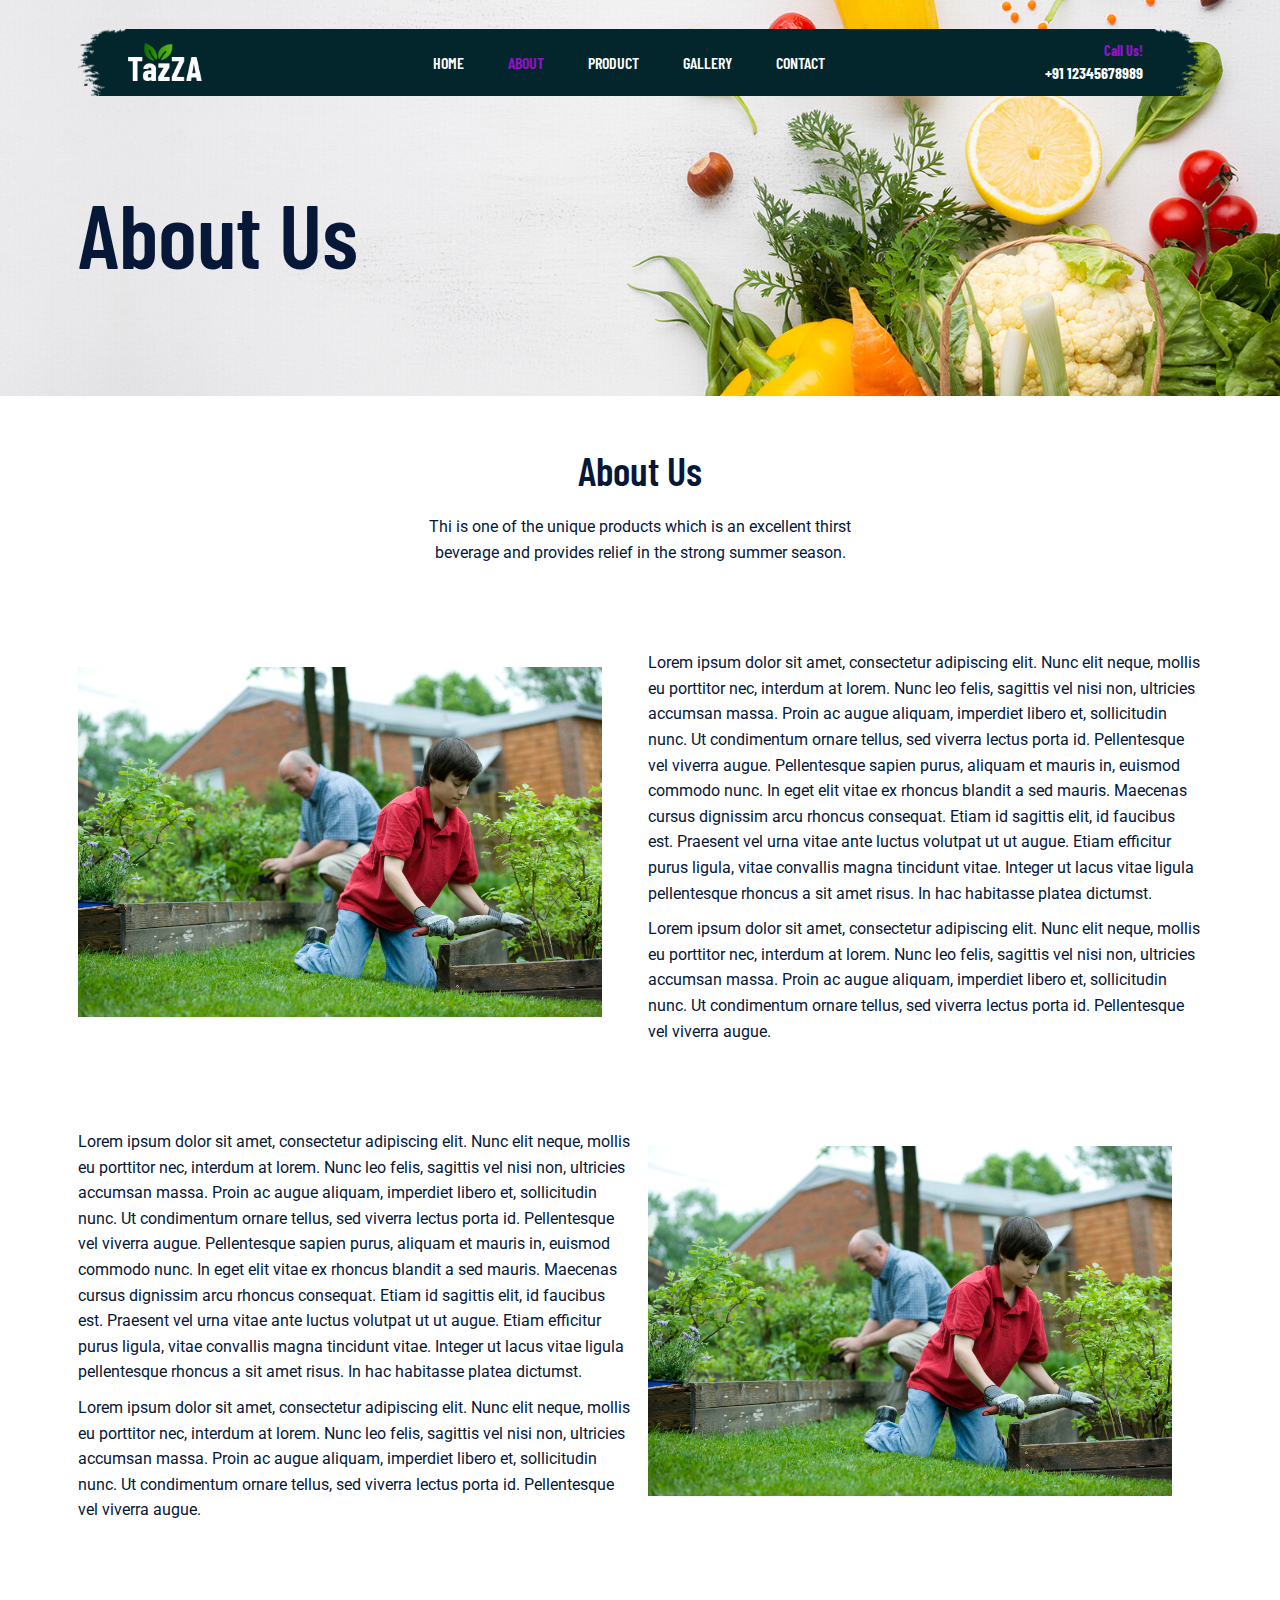
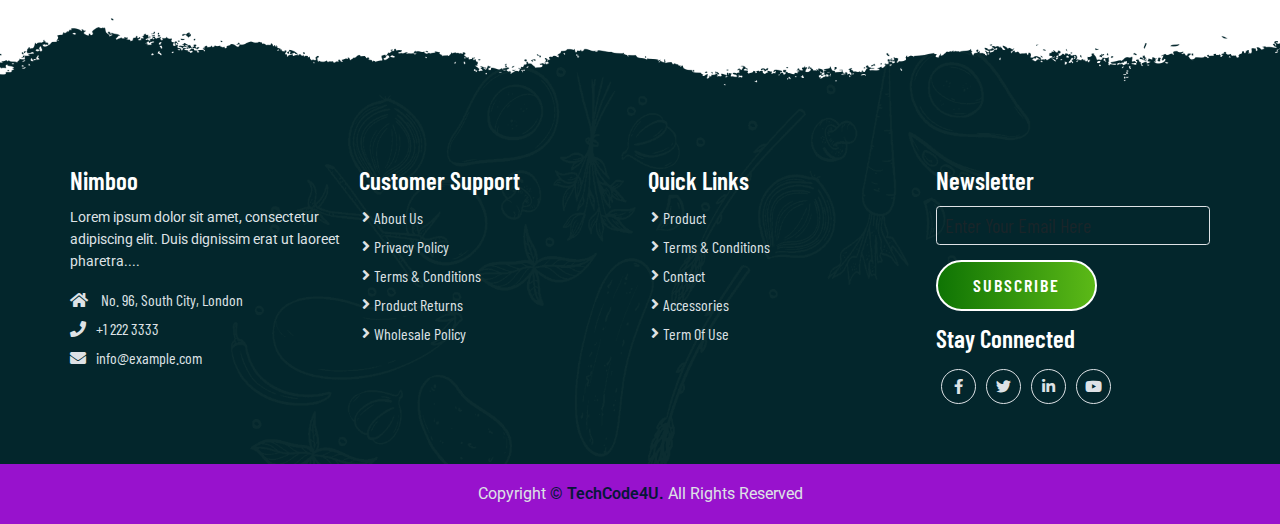
<file: about.html>
<!DOCTYPE html>
<html lang="en">

<head>
    <meta charset="UTF-8">
    <meta http-equiv="X-UA-Compatible" content="IE=edge">
    <meta name="viewport" content="width=device-width, initial-scale=1.0">
    <title>About Us</title>
    <link rel="shortcut icon" href="favicon.ico" type="image/x-icon" />

    <!-- Bootstrap 5 CDN -->
    <link href="https://cdn.jsdelivr.net/npm/bootstrap@5.1.3/dist/css/bootstrap.min.css" rel="stylesheet">

    <!-- Font Awesome 5 CDN -->
    <link rel="stylesheet" href="https://cdnjs.cloudflare.com/ajax/libs/font-awesome/5.15.4/css/all.min.css" />

    <!-- Style CSS -->
    <link rel="stylesheet" href="css/style.css">
    <link rel="stylesheet" href="css/responsive-style.css">
</head>

<body class="about">
    <!-- Navbar Section -->
    <header id="full_nav">
        <div class="header">
            <div class="container">
                <nav class="navbar navbar-expand-lg">
                    <a class="navbar-brand" href="index.html">
                        <img src="./images/logo.png" alt="">
                    </a>
                    <button class="navbar-toggler" type="button" data-bs-toggle="collapse" data-bs-target="#main-nav"
                        aria-controls="main-nav" aria-expanded="false" aria-label="Toggle navigation">
                        <!-- <span class="navbar-toggler-icon"></span> -->
                        <i class="fas fa-stream navbar-toggler-icon"></i>
                    </button>

                    <div class="collapse navbar-collapse" id="main-nav">
                        <ul class="navbar-nav mx-auto">
                            <li class="nav-item active">
                                <a class="nav-link" href="index.html">Home</a>
                            </li>

                            <li class="nav-item">
                                <a class="nav-link active" href="#">About</a>
                            </li>

                            <li class="nav-item">
                                <a class="nav-link" href="product.html">Product</a>
                            </li>

                            <li class="nav-item">
                                <a class="nav-link" href="gallery.html">Gallery</a>
                            </li>
                            <li class="nav-item">
                                <a class="nav-link" href="contact.html">Contact</a>
                            </li>
                        </ul>

                        <div class="header_right">
                            <div class="text-lg-end">
                                <span>Call Us!</span>
                                <span class="phone_no">+91 12345678989</span>
                            </div>
                        </div>
                    </div>
                </nav>
            </div>
        </div>
    </header>
    <!-- Navbar Section end -->

    <!-- banner Section start -->
    <section class="banner_section">
        <div class="container">
            <div class="banner-content">
                <h1>About Us</h1>
            </div>
        </div>
    </section>
    <!-- banner section exit -->

    <!--About Section start -->
    <section class="about_section">
        <div class="container">
            <div class="row justify-content-center">
                <div class="col-12 text-center pb-5">
                    <h2 class="section-title">About Us</h2>
                    <p class="section-subtitle">Thi is one of the unique products which is an excellent thirst beverage and provides relief in the strong summer season.</p>
                </div>
            </div>
            <div class="row align-items-center py-5">
                <div class="col-lg-6 col-12 mb-4">
                    <div class="me-lg-5">
                        <img src="./images/about/about-img.jpg" alt="about" class="img-fluid">
                    </div>
                </div>
                <div class="col-lg-6 col-12 mb-4">
                    <div class="about-content">
                        <div class="about-details">
                            <p>Lorem ipsum dolor sit amet, consectetur adipiscing elit. Nunc elit neque, mollis eu porttitor nec, interdum at lorem. Nunc leo felis, sagittis vel nisi non, ultricies accumsan massa. Proin ac augue aliquam, imperdiet libero et, sollicitudin nunc. Ut condimentum ornare tellus, sed viverra lectus porta id. Pellentesque vel viverra augue. Pellentesque sapien purus, aliquam et mauris in, euismod commodo nunc. In eget elit vitae ex rhoncus blandit a sed mauris. Maecenas cursus dignissim arcu rhoncus consequat. Etiam id sagittis elit, id faucibus est. Praesent vel urna vitae ante luctus volutpat ut ut augue. Etiam efficitur purus ligula, vitae convallis magna tincidunt vitae. Integer ut lacus vitae ligula pellentesque rhoncus a sit amet risus. In hac habitasse platea dictumst.</p>
                            <p>Lorem ipsum dolor sit amet, consectetur adipiscing elit. Nunc elit neque, mollis eu porttitor nec, interdum at lorem. Nunc leo felis, sagittis vel nisi non, ultricies accumsan massa. Proin ac augue aliquam, imperdiet libero et, sollicitudin nunc. Ut condimentum ornare tellus, sed viverra lectus porta id. Pellentesque vel viverra augue.</p>

                        </div>
                    </div>
                </div>
            </div>
            <div class="row align-items-center py-5">
                <div class="col-lg-6 col-12 order-2 order-lg-1 mb-4 ">
                    <div class="about-content">
                        <div class="about-details">
                            <p>Lorem ipsum dolor sit amet, consectetur adipiscing elit. Nunc elit neque, mollis eu porttitor nec, interdum at lorem. Nunc leo felis, sagittis vel nisi non, ultricies accumsan massa. Proin ac augue aliquam, imperdiet libero et, sollicitudin nunc. Ut condimentum ornare tellus, sed viverra lectus porta id. Pellentesque vel viverra augue. Pellentesque sapien purus, aliquam et mauris in, euismod commodo nunc. In eget elit vitae ex rhoncus blandit a sed mauris. Maecenas cursus dignissim arcu rhoncus consequat. Etiam id sagittis elit, id faucibus est. Praesent vel urna vitae ante luctus volutpat ut ut augue. Etiam efficitur purus ligula, vitae convallis magna tincidunt vitae. Integer ut lacus vitae ligula pellentesque rhoncus a sit amet risus. In hac habitasse platea dictumst.</p>
                            <p>Lorem ipsum dolor sit amet, consectetur adipiscing elit. Nunc elit neque, mollis eu porttitor nec, interdum at lorem. Nunc leo felis, sagittis vel nisi non, ultricies accumsan massa. Proin ac augue aliquam, imperdiet libero et, sollicitudin nunc. Ut condimentum ornare tellus, sed viverra lectus porta id. Pellentesque vel viverra augue.</p>

                        </div>
                    </div>
                </div>
                <div class="col-lg-6 col-12 order-1 order-lg-2 mb-4">
                    <div class="me-lg-5">
                        <img src="./images/about/about-img.jpg" alt="about" class="img-fluid">
                    </div>
                </div>
            </div>
        </div>
    </section>
    <!--About Section Exit -->

    <!-- Footer section -->
    <section class="footer_wrapper mt-3 mt-md-0">
        <div class="container px-5 px-lg-0">
            <div class="row">
                <div class="col-lg-3 col-sm-6 mb-5 mb-lg-0">
                    <h5>Nimboo</h5>
                    <p class="mb-4 ps-0 company_details">Lorem ipsum dolor sit amet, consectetur adipiscing elit. Duis
                        dignissim erat ut laoreet
                        pharetra....</p>
                    <div class="contact-info">
                        <ul class="list-unstyled">
                            <li><a href="#"><i class="fa fa-home me-3"></i> No. 96, South City, London</a></li>
                            <li><a href="#"><i class="fa fa-phone me-3"></i>+1 222 3333</a></li>
                            <li><a href="#"><i class="fa fa-envelope me-3"></i>info@example.com</a></li>
                        </ul>
                    </div>
                </div>
                <div class="col-lg-3 col-sm-6 mb-5 mb-lg-0">
                    <h5>Customer Support</h5>
                    <ul class="link-widget p-0">
                        <li><a href="#">About Us</a></li>
                        <li><a href="#">Privacy Policy</a></li>
                        <li><a href="#">Terms & Conditions</a></li>
                        <li><a href="#">Product Returns</a></li>
                        <li><a href="#">Wholesale Policy</a></li>
                    </ul>
                </div>
                <div class="col-lg-3 col-sm-6 mb-5 mb-lg-0">
                    <h5>Quick Links</h5>
                    <ul class="link-widget p-0">
                        <li><a href="#">Product</a></li>
                        <li><a href="#">Terms & Conditions</a></li>
                        <li><a href="#">Contact</a></li>
                        <li><a href="#">Accessories</a></li>
                        <li><a href="#">Term Of Use</a></li>
                    </ul>
                </div>
                <div class="col-lg-3 col-sm-6 mb-5 mb-lg-0">
                    <h5>Newsletter</h5>
                    <div class="form-group mb-4">
                        <input type="email" class="form-control bg-transparent" placeholder="Enter Your Email Here">
                        <button type="submit" class="btn main-btn">Subscribe</button>
                    </div>
                    <h5>Stay Connected</h5>
                    <ul class="social-network d-flex align-items-center p-0">
                        <li><a href="#"><i class="fab fa-facebook-f"></i></a></li>
                        <li><a href="#"><i class="fab fa-twitter"></i></a></li>
                        <li><a href="#"><i class="fab fa-linkedin-in"></i></a></li>
                        <li><a href="#"><i class="fab fa-youtube"></i></a></li>
                    </ul>
                </div>
            </div>
        </div>
        <div class="container-fluid copyright-section">
            <p>Copyright <a href="#">© TechCode4U.</a> All Rights Reserved</p>
        </div>
    </section>
    <!-- Footer Section Exit  -->

    <!-- Bootstrap 5 CDN -->
    <script src="https://cdn.jsdelivr.net/npm/@popperjs/core@2.10.2/dist/umd/popper.min.js"></script>
    <script src="https://cdn.jsdelivr.net/npm/bootstrap@5.1.3/dist/js/bootstrap.min.js"></script>

    <!-- Custom JS -->
    <script src="js/main.js"></script>
</body>

</html>
</file>
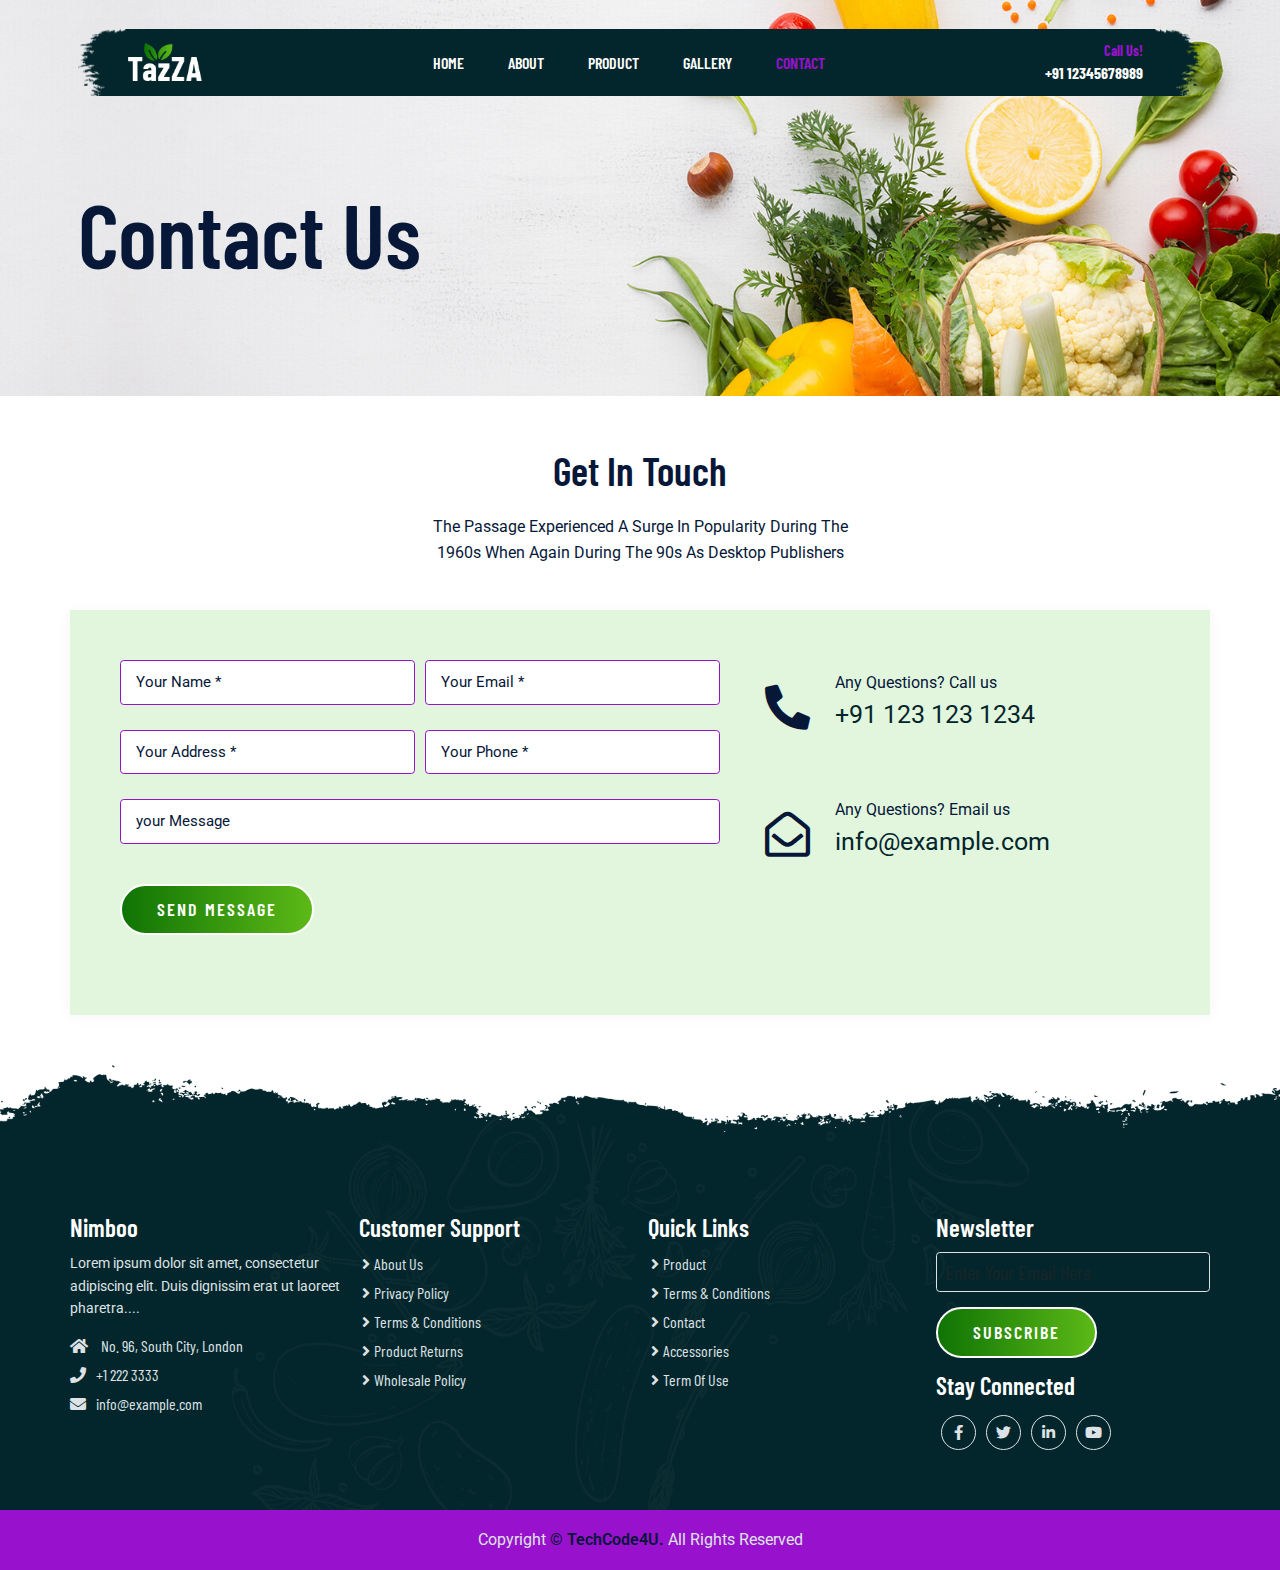
<file: contact.html>
<!DOCTYPE html>
<html lang="en">

<head>
    <meta charset="UTF-8">
    <meta http-equiv="X-UA-Compatible" content="IE=edge">
    <meta name="viewport" content="width=device-width, initial-scale=1.0">
    <title>Contact Us</title>
    <link rel="shortcut icon" href="favicon.ico" type="image/x-icon" />

    <!-- Bootstrap 5 CDN -->
    <link href="https://cdn.jsdelivr.net/npm/bootstrap@5.1.3/dist/css/bootstrap.min.css" rel="stylesheet">

    <!-- Font Awesome 5 CDN -->
    <link rel="stylesheet" href="https://cdnjs.cloudflare.com/ajax/libs/font-awesome/5.15.4/css/all.min.css" />

    <!-- Style CSS -->
    <link rel="stylesheet" href="css/style.css">
    <link rel="stylesheet" href="css/responsive-style.css">
</head>

<body class="contact">
    <!-- Navbar Section Start -->
    <header id="full_nav">
        <div class="header">
            <div class="container">
                <nav class="navbar navbar-expand-lg">
                    <a class="navbar-brand" href="index.html">
                        <img src="./images/logo.png" alt="">
                    </a>
                    <button class="navbar-toggler" type="button" data-bs-toggle="collapse" data-bs-target="#main-nav"
                        aria-controls="main-nav" aria-expanded="false" aria-label="Toggle navigation">
                        <!-- <span class="navbar-toggler-icon"></span> -->
                        <i class="fas fa-stream navbar-toggler-icon"></i>
                    </button>

                    <div class="collapse navbar-collapse" id="main-nav">
                        <ul class="navbar-nav mx-auto">
                            <li class="nav-item">
                                <a class="nav-link" href="index.html">Home</a>
                            </li>

                            <li class="nav-item">
                                <a class="nav-link" href="about.html">About</a>
                            </li>

                            <li class="nav-item">
                                <a class="nav-link" href="product.html">Product</a>
                            </li>

                            <li class="nav-item">
                                <a class="nav-link" href="gallery.html">Gallery</a>
                            </li>
                            <li class="nav-item">
                                <a class="nav-link active" href="#">Contact</a>
                            </li>
                        </ul>

                        <div class="header_right">
                            <div class="text-lg-end">
                                <span>Call Us!</span>
                                <span class="phone_no">+91 12345678989</span>
                            </div>
                        </div>
                    </div>
                </nav>
            </div>
        </div>
    </header>
    <!-- Navbar Section Exit -->

    <!-- banner Section start -->
    <section class="banner_section">
        <div class="container">
            <div class="banner-content">
                <h1>Contact Us</h1>
            </div>
        </div>
    </section>
    <!-- banner section exit -->

    <!--Contact Section Start-->
    <section class="contact_section">
        <div class="container">
            <div class="row justify-content-center">
                <div class="col-12 text-center pb-5">
                    <h2 class="section-title">Get In Touch</h2>
                    <p class="section-subtitle">The Passage Experienced A Surge In Popularity During The 1960s When
                        Again During The 90s As Desktop Publishers</p>
                </div>
                <div class="col-12 contact-form">
                    <div class="row">
                        <div class="col-lg-7 mb-5">
                            <form class="row g-3">
                                <div class="col-md-6 mb-4">
                                    <input type="text" class="form-control" placeholder="Your Name *" required="">
                                </div>
                                <div class="col-md-6 mb-4">
                                    <input type="email" class="form-control" placeholder="Your Email *" required="">
                                </div>
                                <div class="col-md-6 mb-4">
                                    <input type="text" class="form-control" placeholder="Your Address *" required="">
                                </div>
                                <div class="col-md-6 mb-4">
                                    <input type="number" class="form-control" placeholder="Your Phone *" required="">
                                </div>
                                <div class="col-12 mb-4">
                                    <input class="form-control" placeholder="your Message">
                                </div>
                                <div class="col-12">
                                    <button type="submit" class="btn main-btn">Send Message</button>
                                </div>
                            </form>
                        </div>
                        <div class="col-lg-5 mb-5">
                            <div class="content-box ms-sm-5">
                                <ul class="info-box clearfix">
                                    <li>
                                        <i class="fas fa-phone-alt"></i>
                                        <p>Any Questions? Call us</p>
                                        <div>
                                            <a href="#">+91 123 123 1234</a>
                                        </div>
                                    </li>
                                    <li>
                                        <i class="far fa-envelope-open"></i>
                                        <p>Any Questions? Email us</p>
                                        <div>
                                            <a href="#">info@example.com</a>
                                        </div>
                                    </li>
                                </ul>
                            </div>
                        </div>
                    </div>
                </div>
            </div>
        </div>
    </section>
    <!--Contact Section Exit -->

    <!-- Footer section Start-->
    <section class="footer_wrapper mt-3 mt-md-0">
        <div class="container px-5 px-lg-0">
            <div class="row">
                <div class="col-lg-3 col-sm-6 mb-5 mb-lg-0">
                    <h5>Nimboo</h5>
                    <p class="mb-4 ps-0 company_details">Lorem ipsum dolor sit amet, consectetur adipiscing elit. Duis
                        dignissim erat ut laoreet
                        pharetra....</p>
                    <div class="contact-info">
                        <ul class="list-unstyled">
                            <li><a href="#"><i class="fa fa-home me-3"></i> No. 96, South City, London</a></li>
                            <li><a href="#"><i class="fa fa-phone me-3"></i>+1 222 3333</a></li>
                            <li><a href="#"><i class="fa fa-envelope me-3"></i>info@example.com</a></li>
                        </ul>
                    </div>
                </div>
                <div class="col-lg-3 col-sm-6 mb-5 mb-lg-0">
                    <h5>Customer Support</h5>
                    <ul class="link-widget p-0">
                        <li><a href="#">About Us</a></li>
                        <li><a href="#">Privacy Policy</a></li>
                        <li><a href="#">Terms & Conditions</a></li>
                        <li><a href="#">Product Returns</a></li>
                        <li><a href="#">Wholesale Policy</a></li>
                    </ul>
                </div>
                <div class="col-lg-3 col-sm-6 mb-5 mb-lg-0">
                    <h5>Quick Links</h5>
                    <ul class="link-widget p-0">
                        <li><a href="#">Product</a></li>
                        <li><a href="#">Terms & Conditions</a></li>
                        <li><a href="#">Contact</a></li>
                        <li><a href="#">Accessories</a></li>
                        <li><a href="#">Term Of Use</a></li>
                    </ul>
                </div>
                <div class="col-lg-3 col-sm-6 mb-5 mb-lg-0">
                    <h5>Newsletter</h5>
                    <div class="form-group mb-4">
                        <input type="email" class="form-control bg-transparent" placeholder="Enter Your Email Here">
                        <button type="submit" class="btn main-btn">Subscribe</button>
                    </div>
                    <h5>Stay Connected</h5>
                    <ul class="social-network d-flex align-items-center p-0">
                        <li><a href="#"><i class="fab fa-facebook-f"></i></a></li>
                        <li><a href="#"><i class="fab fa-twitter"></i></a></li>
                        <li><a href="#"><i class="fab fa-linkedin-in"></i></a></li>
                        <li><a href="#"><i class="fab fa-youtube"></i></a></li>
                    </ul>
                </div>
            </div>
        </div>
        <div class="container-fluid copyright-section">
            <p>Copyright <a href="#">© TechCode4U.</a> All Rights Reserved</p>
        </div>
    </section>
    <!-- Footer Section Exit  -->

    <!-- Bootstrap 5 CDN -->
    <script src="https://cdn.jsdelivr.net/npm/@popperjs/core@2.10.2/dist/umd/popper.min.js"></script>
    <script src="https://cdn.jsdelivr.net/npm/bootstrap@5.1.3/dist/js/bootstrap.min.js"></script>

    <!-- Custom JS -->
    <script src="js/main.js"></script>
</body>

</html>
</file>
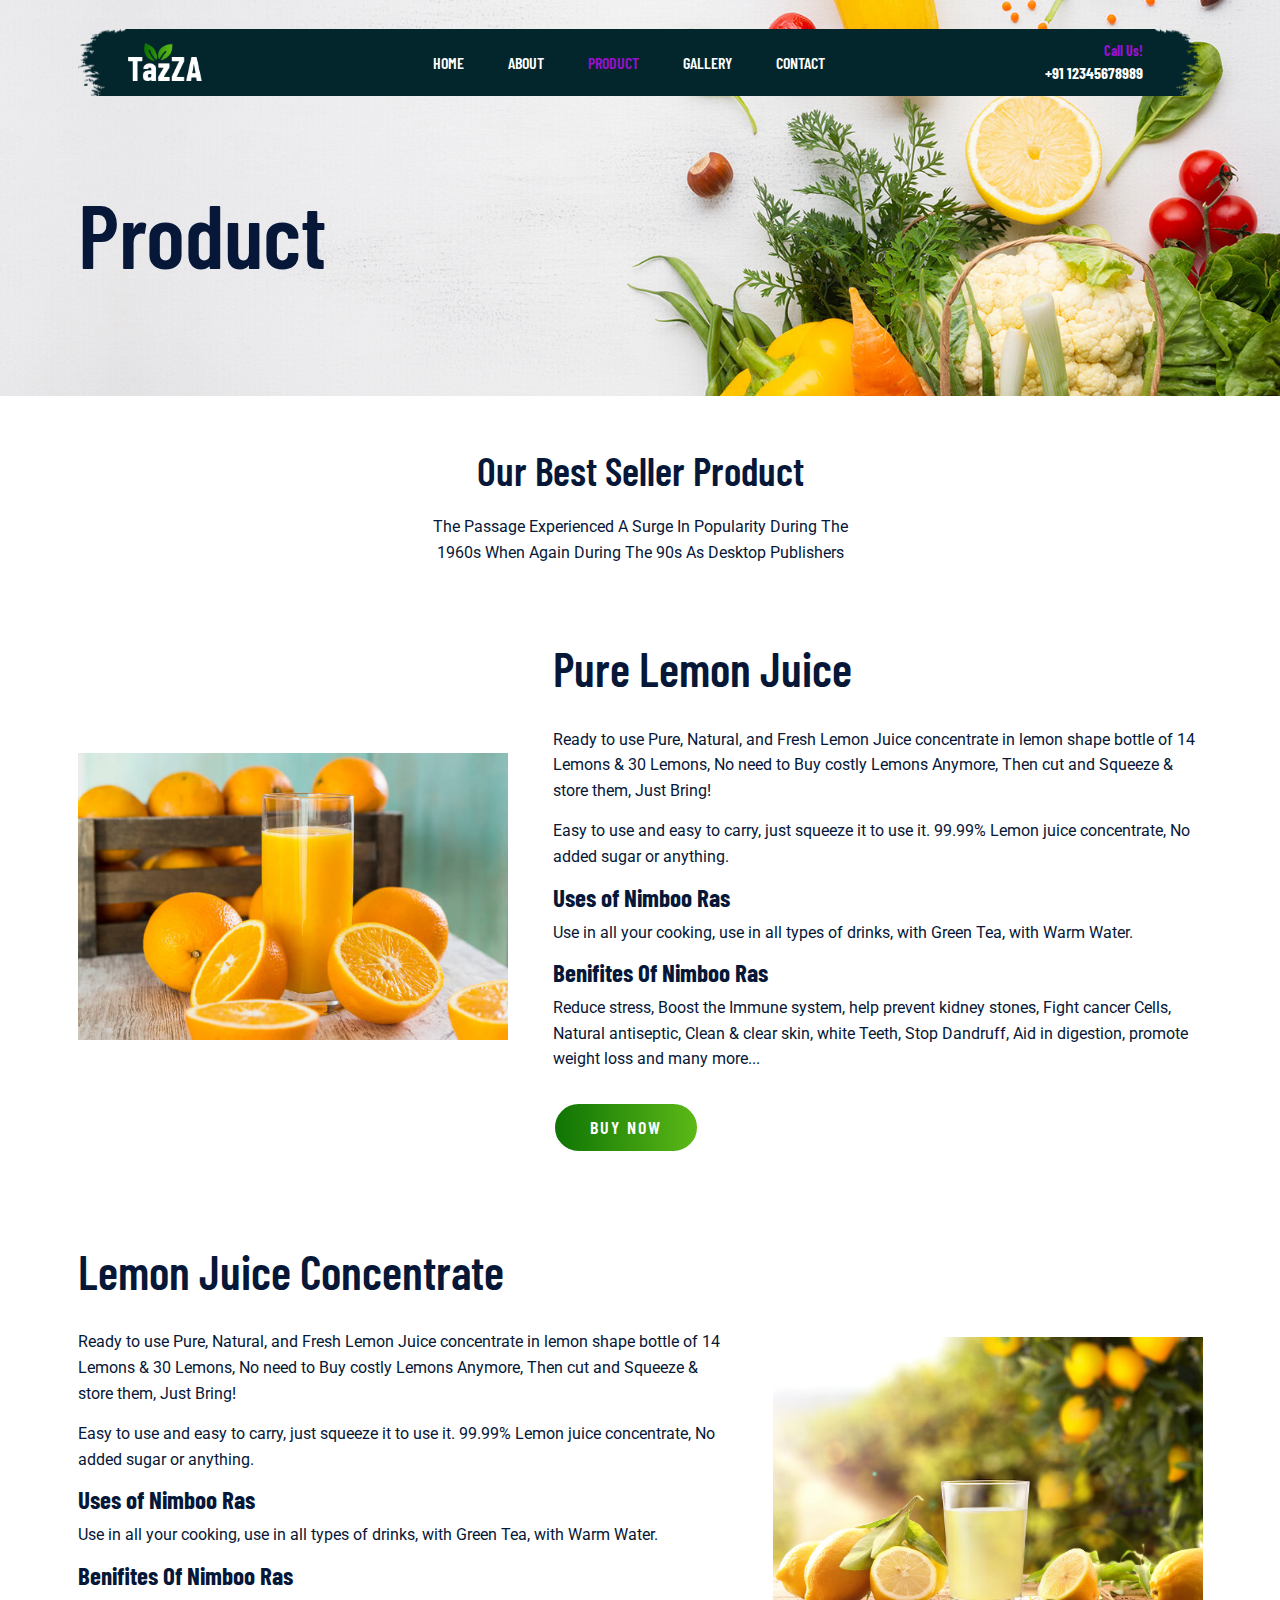
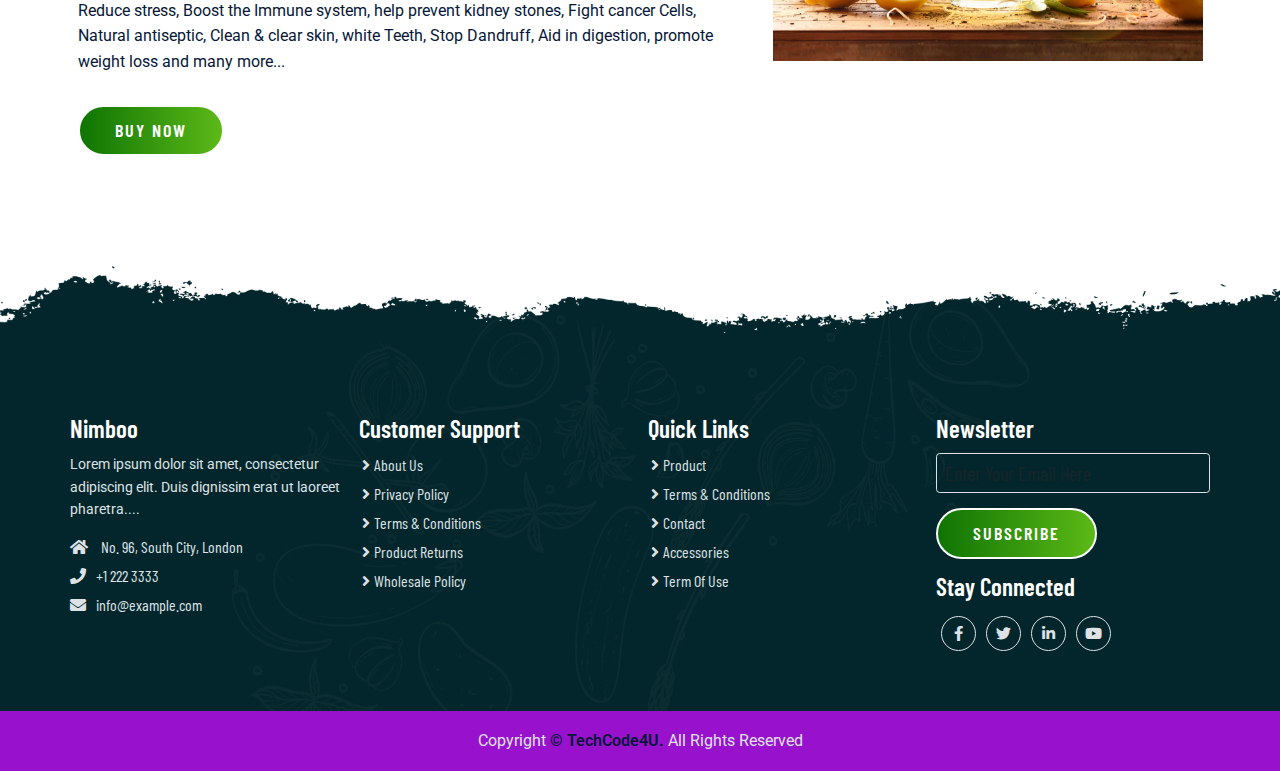
<file: product.html>
<!DOCTYPE html>
<html lang="en">

<head>
    <meta charset="UTF-8">
    <meta http-equiv="X-UA-Compatible" content="IE=edge">
    <meta name="viewport" content="width=device-width, initial-scale=1.0">
    <title>Product Page</title>
    <link rel="shortcut icon" href="favicon.ico" type="image/x-icon" />

    <!-- Bootstrap 5 CDN -->
    <link href="https://cdn.jsdelivr.net/npm/bootstrap@5.1.3/dist/css/bootstrap.min.css" rel="stylesheet">

    <!-- Font Awesome 5 CDN -->
    <link rel="stylesheet" href="https://cdnjs.cloudflare.com/ajax/libs/font-awesome/5.15.4/css/all.min.css" />

    <!-- Style CSS -->
    <link rel="stylesheet" href="css/style.css">
    <link rel="stylesheet" href="css/responsive-style.css">
</head>

<body class="product">
    <!-- Navbar Section -->
    <header id="full_nav">
        <div class="header">
            <div class="container">
                <nav class="navbar navbar-expand-lg">
                    <a class="navbar-brand" href="index.html">
                        <img src="./images/logo.png" alt="">
                    </a>
                    <button class="navbar-toggler" type="button" data-bs-toggle="collapse" data-bs-target="#main-nav"
                        aria-controls="main-nav" aria-expanded="false" aria-label="Toggle navigation">
                        <!-- <span class="navbar-toggler-icon"></span> -->
                        <i class="fas fa-stream navbar-toggler-icon"></i>
                    </button>

                    <div class="collapse navbar-collapse" id="main-nav">
                        <ul class="navbar-nav mx-auto">
                            <li class="nav-item active">
                                <a class="nav-link" href="index.html">Home</a>
                            </li>

                            <li class="nav-item">
                                <a class="nav-link" href="about.html">About</a>
                            </li>

                            <li class="nav-item">
                                <a class="nav-link active" href="#">Product</a>
                            </li>

                            <li class="nav-item">
                                <a class="nav-link" href="gallery.html">Gallery</a>
                            </li>
                            <li class="nav-item">
                                <a class="nav-link" href="contact.html">Contact</a>
                            </li>
                        </ul>

                        <div class="header_right">
                            <div class="text-lg-end">
                                <span>Call Us!</span>
                                <span class="phone_no">+91 12345678989</span>
                            </div>
                        </div>
                    </div>
                </nav>
            </div>
        </div>
    </header>
    <!-- Navbar Section end -->

    <!-- banner Section start -->
    <section class="banner_section">
        <div class="container">
            <div class="banner-content">
                <h1>Product</h1>
            </div>
        </div>
    </section>
    <!-- banner section exit -->

    <!--Product Section start -->
    <section class="product_section">
        <div class="container">
            <div class="row justify-content-center">
                <div class="col-12 text-center pb-5">
                    <h2 class="section-title">Our Best Seller Product</h2>
                    <p class="section-subtitle">The Passage Experienced A Surge In Popularity During The 1960s When
                        Again During The 90s As Desktop Publishers</p>
                </div>
            </div>
            <div class="row align-items-center py-5">
                <div class="col-xl-5 col-lg-6 col-12 mb-5">
                    <div class="card border-0 me-lg-5">
                        <img src="./images/products/fresh-fruits1.jpg" alt="products">
                    </div>
                </div>
                <div class="col-xl-7 col-lg-6 col-12 mb-5">
                    <div class="product-content">
                        <h2>Pure Lemon Juice</h2>
                        <div class="product-details">
                            <p>Ready to use Pure, Natural, and Fresh Lemon Juice concentrate in lemon shape bottle of 14
                                Lemons & 30 Lemons, No need to Buy costly Lemons Anymore, Then cut and Squeeze & store
                                them, Just Bring!</p>
                            <p>Easy to use and easy to carry, just squeeze it to use it. 99.99% Lemon juice concentrate,
                                No added sugar or anything.</p>

                            <h4>Uses of Nimboo Ras</h4>
                            <p>Use in all your cooking, use in all types of drinks, with Green Tea, with Warm Water.
                            </p>
                            <h4>Benifites Of Nimboo Ras</h4>
                            <p>Reduce stress, Boost the Immune system, help prevent kidney stones, Fight cancer Cells,
                                Natural antiseptic, Clean & clear skin, white Teeth, Stop Dandruff, Aid in digestion,
                                promote weight loss and many more...</p>

                            <a href="#" class="btn main-btn">Buy Now</a>
                        </div>
                    </div>
                </div>
            </div>
            <div class="row align-items-center py-5">
                <div class="col-xl-7 col-lg-6 col-12 mb-5  order-2 order-lg-1">
                    <div class="product-content">
                        <h2>Lemon Juice Concentrate</h2>
                        <div class="product-details">
                            <p>Ready to use Pure, Natural, and Fresh Lemon Juice concentrate in lemon shape bottle of 14
                                Lemons & 30 Lemons, No need to Buy costly Lemons Anymore, Then cut and Squeeze & store
                                them, Just Bring!</p>
                            <p>Easy to use and easy to carry, just squeeze it to use it. 99.99% Lemon juice concentrate,
                                No added sugar or anything.</p>

                            <h4>Uses of Nimboo Ras</h4>
                            <p>Use in all your cooking, use in all types of drinks, with Green Tea, with Warm Water.
                            </p>
                            <h4>Benifites Of Nimboo Ras</h4>
                            <p>Reduce stress, Boost the Immune system, help prevent kidney stones, Fight cancer Cells,
                                Natural antiseptic, Clean & clear skin, white Teeth, Stop Dandruff, Aid in digestion,
                                promote weight loss and many more...</p>

                            <a href="#" class="btn main-btn">Buy Now</a>
                        </div>
                    </div>
                </div>
                <div class="col-xl-5 col-lg-6 col-12 mb-5 order-1 order-lg-2">
                    <div class="card border-0 ms-lg-5">
                        <img src="./images/products/fresh-fruits2.jpg" alt="product" class="img-fluid">
                    </div>
                </div>
            </div>

        </div>
    </section>
    <!--Product Section Exit -->

    <!-- Footer section -->
    <section class="footer_wrapper mt-3 mt-md-0">
        <div class="container px-5 px-lg-0">
            <div class="row">
                <div class="col-lg-3 col-sm-6 mb-5 mb-lg-0">
                    <h5>Nimboo</h5>
                    <p class="mb-4 ps-0 company_details">Lorem ipsum dolor sit amet, consectetur adipiscing elit. Duis
                        dignissim erat ut laoreet
                        pharetra....</p>
                    <div class="contact-info">
                        <ul class="list-unstyled">
                            <li><a href="#"><i class="fa fa-home me-3"></i> No. 96, South City, London</a></li>
                            <li><a href="#"><i class="fa fa-phone me-3"></i>+1 222 3333</a></li>
                            <li><a href="#"><i class="fa fa-envelope me-3"></i>info@example.com</a></li>
                        </ul>
                    </div>
                </div>
                <div class="col-lg-3 col-sm-6 mb-5 mb-lg-0">
                    <h5>Customer Support</h5>
                    <ul class="link-widget p-0">
                        <li><a href="#">About Us</a></li>
                        <li><a href="#">Privacy Policy</a></li>
                        <li><a href="#">Terms & Conditions</a></li>
                        <li><a href="#">Product Returns</a></li>
                        <li><a href="#">Wholesale Policy</a></li>
                    </ul>
                </div>
                <div class="col-lg-3 col-sm-6 mb-5 mb-lg-0">
                    <h5>Quick Links</h5>
                    <ul class="link-widget p-0">
                        <li><a href="#">Product</a></li>
                        <li><a href="#">Terms & Conditions</a></li>
                        <li><a href="#">Contact</a></li>
                        <li><a href="#">Accessories</a></li>
                        <li><a href="#">Term Of Use</a></li>
                    </ul>
                </div>
                <div class="col-lg-3 col-sm-6 mb-5 mb-lg-0">
                    <h5>Newsletter</h5>
                    <div class="form-group mb-4">
                        <input type="email" class="form-control bg-transparent" placeholder="Enter Your Email Here">
                        <button type="submit" class="btn main-btn">Subscribe</button>
                    </div>
                    <h5>Stay Connected</h5>
                    <ul class="social-network d-flex align-items-center p-0">
                        <li><a href="#"><i class="fab fa-facebook-f"></i></a></li>
                        <li><a href="#"><i class="fab fa-twitter"></i></a></li>
                        <li><a href="#"><i class="fab fa-linkedin-in"></i></a></li>
                        <li><a href="#"><i class="fab fa-youtube"></i></a></li>
                    </ul>
                </div>
            </div>
        </div>
        <div class="container-fluid copyright-section">
            <p>Copyright <a href="#">© TechCode4U.</a> All Rights Reserved</p>
        </div>
    </section>
    <!-- Footer Section Exit  -->

    <!-- Bootstrap 5 CDN -->
    <script src="https://cdn.jsdelivr.net/npm/@popperjs/core@2.10.2/dist/umd/popper.min.js"></script>
    <script src="https://cdn.jsdelivr.net/npm/bootstrap@5.1.3/dist/js/bootstrap.min.js"></script>

    <!-- Custom JS -->
    <script src="js/main.js"></script>
</body>

</html>
</file>
<file: css/style.css>
/* General CSS */
       @import url('https://fonts.googleapis.com/css2?family=Barlow+Condensed:wght@200;300;400;500;600;700;800;900&display=swap');
       @import url('https://fonts.googleapis.com/css2?family=Roboto:wght@300;400;500;700;900&display=swap');

       *,
       *::before,
       *::after {
           -webkit-box-sizing: border-box;
           -moz-box-sizing: border-box;
           box-sizing: border-box;
           margin: 0;
           padding: 0;
           text-decoration: none;
           outline: none;
       }

       :root {

           /* Background Color */
           --bg-white: #fff;

           /* Text Colors */
           --primary-text: #061738;
           --secondary-color: #9812cd;
           --light-color: #e2f6de;
           --dark-color: #03262c;
           --text-white: #fff;
           --text-gray: #dee2e6;
           --anchor-color: #cb54d6;

           /* Font Family */
           --primary-font: 'Barlow Condensed', sans-serif;
           --secondary-font: 'Roboto', sans-serif;
       }

       body,
       html {
           color: var(--primary-text);
           font-size: 10px;
           font-weight: 400;
           font-family: var(--primary-font);
           scroll-behavior: smooth;
           line-height: 1.5;
       }

       h1,
       h2,
       h3,
       h4,
       h5,
       h6,
       p {
           margin: 0;
       }

       h1 {
           font-size: 9rem;
           line-height: 1.4;
           font-weight: 600;
           color: var(--primary-text);
       }

       h2 {
           color: var(--primary-text);
           font-size: 4.7rem;
           font-weight: 600;
           display: inline-block;
           text-transform: capitalize;
           line-height: 1.2;
           margin-bottom: 2rem;
       }

       h3 {
           color: var(--text-white);
           font-size: 3.1rem;
           line-height: 1.2;
           font-weight: 700;
       }

       h4 {
           font-size: 2.5rem;
           font-weight: 700;
           line-height: 1;
           color: var(--primary-text);
       }

       h5 {
           font-size: 1.8rem;
           font-weight: 600;
           line-height: 1;
           color: var(--primary-text);
       }

       p {
           font-size: 1.6rem;
           line-height: 1.6;
           margin-top: 1rem;
           color: var(--primary-text);
           font-family: var(--secondary-font);
       }

       embed,
       iframe,
       img,
       object {
           max-width: 100%;
       }

       ul {
           margin: 0;
           padding: 0;
           list-style: none;
       }

       a,
       a:active,
       a:focus,
       a:hover,
       button {
           text-decoration: none;
           outline: 0;
       }

       li a {
           color: var(--text-white);
       }

       a:hover,
       button:hover {
           -webkit-transition: all 0.3s ease-in;
           -o-transition: all 0.3s ease-in;
           -moz-transition: all 0.3s ease-in;
           transition: all 0.3s ease-in;
       }

       ::-webkit-scrollbar {
           width: 10px;
       }

       ::-webkit-scrollbar-track {
           background: var(--white);
       }

       ::-webkit-scrollbar-thumb {
           background: var(--secondary-color);
       }

       .main-btn {
           position: relative;
           color: var(--bg-white);
           background: linear-gradient(to right, #0f7404, #5cb917);
           z-index: 1;
           overflow: hidden;
           border: 0.2rem solid var(--bg-white);
           border-radius: 3.5rem;
           text-transform: uppercase;
           padding: 1rem 3.5rem;
           font-weight: 600;
           font-size: 1.8rem;
           margin-top: 1.5rem;
           letter-spacing: 0.2rem;
       }

       .main-btn:hover {
           background: var(--bg-white);
           color: var(--secondary-color);
           border: 0.2rem solid var(--secondary-color);
       }

       section {
           padding: 5rem 0;
       }

       .section-title {
           font-size: 4rem;
           font-weight: 600;
           color: var(--primary-text);
           text-transform: capitalize;
           margin-bottom: 2rem;
       }

       .section-subtitle {
           font-size: 1.6rem;
           font-weight: 400;
           color: var(--primary-text);
           font-family: var(--secondary-font);
           max-width: 40%;
           margin: auto;
           margin-bottom: 1.5rem;
       }

       .about .banner_section,
       .product .banner_section,
       .gallery .banner_section,
       .contact .banner_section,
       .distributors .banner_section {
           background: url('../images/banner-slide/top-banner.jpg');
           background-repeat: no-repeat;
           background-position: center;
           background-size: cover;
           padding-top: 17rem;
           padding-bottom: 10rem;
           min-height: auto;
       }

       .contact .contact-form,
       .distributors .contact-form {
           background-color: var(--light-color);
           padding: 5rem;
           box-shadow: 0 0.2rem 1.5rem rgb(0 0 0 / 4%);
       }

       .contact .contact-form .form-control:focus,
       .distributors .contact-form .form-control:focus {
           outline: none;
           box-shadow: none;
       }

       .contact .contact-form .form-control::placeholder,
       .distributors .contact-form .form-control::placeholder {
           color: var(--primary-text);
       }

       .contact .contact-form .form-control,
       .distributors .contact-form .form-control {
           padding: 1rem 1.5rem;
           border-radius: 0.rem;
           border: 0.1rem solid var(--secondary-color);
           color: var(--primary-text);
           font-size: 1.5rem;
           font-weight: 400;
           font-family: var(--secondary-font);
       }

       /* 01 navbar css */

       .header {
           position: absolute;
           width: 100%;
           top: 2rem;
           left: 0;
           z-index: 2;
       }

       .header .navbar {
           background: url('../images/header-bg.png');
           background-repeat: no-repeat;
           background-position: center;
           background-size: contain;
           padding: 2rem 5rem;
       }

       .navbar-brand {
           width: 7.5rem;
           margin-top: -0.1rem;
       }

       .header .navbar-nav .nav-link {
           color: var(--text-white);
           text-transform: uppercase;
           font-size: 1.6rem;
           font-weight: 600;
           padding: 0.5rem 2rem;
           margin: 0 0.2rem;
           font-family: var(--primary-font);
       }

       .header .navbar-nav .nav-link:hover,
       .header .navbar-nav .nav-link.active {
           color: var(--secondary-color);
       }

       .header .navbar-toggler {
           color: var(--text-white);
           font-size: 2rem;
           height: 2.7rem;
           padding: 0;
       }

       .header .navbar-toggler:focus {
           outline: none;
           box-shadow: none;
       }

       .header .header-right ul img {
           width: 2rem;
       }

       .header .header_right span {
           color: var(--secondary-color);
           display: block;
           font-weight: 700;
           font-size: 1.4rem;
           margin-right: 1rem;
       }

       .header .header_right .phone_no {
           color: var(--text-white);
           font-size: 1.6rem;
       }

       .header .header_right a {
           height: 3.5rem;
           width: 3.5rem;
           text-align: center;
           background-color: #13424a;
           border-radius: 50%;
           margin-left: 1rem;
           display: flex;
           align-items: center;
           justify-content: center;
       }

       .header-scrolled {
           position: fixed;
           top: -0.4rem;
           left: 0;
           right: 0;
           width: 100%;
           max-width: 1320px;
           margin: auto;
           z-index: 999;
           /* box-shadow: .5084rem 1.1419rem 2.5rem 0 rgb(0 0 0 / 8%); */
           transition: 0.3s ease-in-out;
       }

       /* 02 Banner Section */

       .banner_section {
           background: url('../images/banner-slide/Banner-1.jpg');
           background-repeat: no-repeat;
           background-size: cover;
           background-position: center;
           min-height: 90vh;
       }

       .banner_section .carousel-item {
           padding: 3rem 0;
           height: 90vh;
       }

       .banner_section .carousel-caption {
           top: 30%;
           bottom: 0;
           left: 3%;
           right: 0;
           text-align: left;
           width: 100%;
       }

       .banner_section .carousel-caption h3 {
           padding: 0.5rem 1.5rem;
           background-color: var(--dark-color);
           display: inline;
       }

       .banner_section .carousel-caption p {
           max-width: 40rem;
           margin-bottom: 2rem;
       }

       /* Features CSS */

       .feature_section .features-box {
           background-color: transparent;
           border: 0.15rem solid var(--light-color);
           padding: 8rem 0;
           transition: all 0.3s;
       }

       .feature_section .features-box .features-icon-border {
           background-color: transparent;
           border-radius: 50%;
           border: 0.2rem solid var(--light-color);
           padding: 1.3rem;
           display: inline-block;
       }

       .feature_section .features-box .features-icon {
           height: 6.5rem;
           width: 6.5rem;
           background-color: var(--light-color);
           margin: auto;
           border-radius: 50%;
           display: flex;
           align-items: center;
           justify-content: center;
       }

       .feature_section .features-box .features-icon img {
           width: 3.7rem;
       }

       .feature_section .features-box h3 {
           margin-top: 1.5rem;
           color: var(--primary-text);
       }

       .feature_section .features-box:hover {
           background-color: #03262c;
           border-color: #03262c;
       }

       .feature_section .features-box:hover h3 {
           color: #fff;
       }

       .feature_section .features-box:hover .features-icon-border {
           border-color: #36970e;
       }


       /* About Section */

       .landing_about_section {
           background: url('../images/about/about-banner.jpg');
           background-repeat: no-repeat;
           background-size: cover;
           background-position: center;
           padding: 9rem 0;
       }

       .landing_about_section p {
           color: var(--primary-text);
           margin-bottom: 2rem;
       }


       /* product card design */

       .landing_product_section .product-card {
           position: relative;
           overflow: hidden;
           cursor: pointer;
           border: transparent;
           border: 0.2rem solid var(--light-color);
           padding: 2rem 1rem;
           position: relative;
           transition: all 0.3s;
       }

       .landing_product_section .product-card .product-img {
           margin-bottom: 7rem;
           text-align: center;
       }

       .landing_product_section .product-card h3 {
           color: var(--primary-text);
       }

       .landing_product_section .product-card span {
           font-size: 1.8rem;
           font-weight: 600;
           text-transform: uppercase;
           color: var(--secondary-color);
           margin-right: 0.5rem;
           text-decoration: line-through;
           transition: all 0.3s;

       }

       .landing_product_section .product-detail {
           position: absolute;
           bottom: -22rem;
           right: 0;
           left: 0;
           text-align: center;
           padding: 5rem 1rem;
           background-color: var(--dark-color);
           transition: all 0.5s ease;
       }

       .landing_product_section .product-card:hover .product-detail {
           bottom: 0;
       }


       /* 4.5 Testimonial */
       .testimonial_section {
           background-color: var(--light-color);
           padding-bottom: 8rem;
       }

       .testimonial_section .carousel-indicators {
           bottom: -6rem;
       }

       .testimonial_section .carousel-indicators button {
           background-color: var(--dark-color);
           width: 1.2rem;
           height: 1.2rem;
           border-radius: 50%;

       }

       .testimonial_section .card {
           background: url('../images/testimonial/testimonial-bg.png');
           background-size: cover;
           background-repeat: no-repeat;
           background-position: center center;
           text-align: right;
           padding: 5rem 5rem 5rem 0;
           border-radius: 0 .5rem .5rem 0;
           border: 0.1rem solid transparent;
       }

       .testimonial_section .profile-box {
           padding: 1.875rem;
           background-color: var(--dark-color);
           border-radius: .5rem 0 0 .5rem;
       }

       .testimonial_section .profile-box img {
           border-radius: .625rem 3.125rem;
           width: 100%;
           height: 100%;
           object-fit: cover;
       }

       .testimonial_section .desc-box {
           padding-left: 2.5rem;
       }

       /* Gallery CSS */

       .gallery_section img {
           width: 100%;
           height: 100%;
           object-fit: cover;
       }

       /* Footer CSS */

       .footer_wrapper {
           background: url('../images/footer-bg/footer_bg.png');
           background-repeat: no-repeat;
           background-size: cover;
           background-position: top center;
           padding-top: 15rem;
           padding-bottom: 0rem;
       }

       .footer_wrapper h5 {
           color: var(--text-white);
           font-size: 2.5rem;
           margin-bottom: 1.25rem;
       }

       .footer_wrapper ul li {
           margin-bottom: .5rem;
           list-style: none;
       }

       .footer_wrapper .company_details {
           font-size: 1.4rem;
       }

       .footer_wrapper .contact-info li a {
           color: var(--text-gray);
           font-size: 1.6rem;
       }

       .footer_wrapper .link-widget li a,
       .footer_wrapper p {
           color: var(--text-gray);
           font-size: 1.6rem;
           padding-left: 1.5rem;
           position: relative;
           -webkit-transition: all 0.3s ease-out 0s;
           transition: all 0.3s ease-out 0s;
       }

       .footer_wrapper .link-widget li a::before {
           content: '\f105';
           font-family: "Font Awesome 5 Free";
           font-weight: 900;
           position: absolute;
           left: 0.3rem;
           top: 50%;
           -webkit-transform: translateY(-50%);
           transform: translateY(-50%);
       }

       .footer_wrapper .link-widget li a:hover {
           margin-left: .625rem;
           color: var(--secondary-color);
       }

       .footer_wrapper .social-network a {
           width: 3.5rem;
           height: 3.5rem;
           margin: .5rem;
           line-height: 3.2rem;
           font-size: 1.5rem;
           display: inline-block;
           border: .125rem solid var(--text-gray);
           color: var(--text-gray);
           text-align: center;
           border-radius: 100%;
           -webkit-transition: all 0.3s cubic-bezier(0.645, 0.045, 0.355, 1);
           transition: all 0.3s cubic-bezier(0.645, 0.045, 0.355, 1);
       }

       .footer_wrapper .social-network a:hover {
           background-color: var(--secondary-color);
           border-color: var(--secondary-color);
           color: var(--text-white);
           box-shadow: 0 .625rem .9375rem 0 rgb(0 0 0 / 10%);
           transform: translateY(-0.1875rem);
       }

       .footer_wrapper .form-control {
           font-size: 2rem;
           color: white;
       }

       .footer_wrapper .form-control:focus {
           outline: none;
           box-shadow: none;
           border-color: var(--secondary-color);
       }

       .footer_wrapper .copyright-section {
           background-color: var(--secondary-color);
           text-align: center;
           margin-top: 5rem;
       }

       .footer_wrapper .copyright-section p {
           margin-top: 0;
           padding: 3rem 0;
           line-height: 0;
       }

       .footer_wrapper .copyright-section a {
           color: var(--primary-text);
           font-weight: 600;
       }

       /* ===========================
       About Page CSS
       ============================== */

       .about .about-details p {
           color: var(--primary-text);
       }

       /* ===========================
       Contact Page CSS
       ============================== */
       .contact .contact-form textarea {
           min-height: 15rem;
       }

       .contact .content-box .info-box li {
           position: relative;
           padding-left: 7rem;
           padding-bottom: 3.5rem;
           margin-bottom: 2.9rem;
       }

       .contact .content-box .info-box li i {
           position: absolute;
           left: 0;
           top: 1.5rem;
           font-size: 4.5rem;
           line-height: 4.5rem;
           color: var(--primary-text);
       }

       .contact .content-box .info-box li p {
           color: var(--primary-text);
       }

       .contact .content-box .info-box li a {
           color: var(--dark-color);
           font-size: 2.5rem;
           font-weight: 400;
           margin-bottom: 0;
           font-family: var(--secondary-font);
       }


       /* ===========================
       Product Page CSS
       ============================== */

       .product .product-details p {
           margin-bottom: 1.5rem;
    }
</file>
<file: css/responsive-style.css>
/* * Media Query 1170px */ 
@media (max-width:1170px) {

    /* General CSS */
    .section-subtitle {
        max-width: 60%;
    }

    /* 01 Navbar CSS */
    .header .navbar {
        background-size: cover;
        padding: 2rem;
    }

    .header .navbar-nav {
        margin-top: 2rem;
    }

    .header .navbar-nav .nav-link {
        padding: 0.2rem 0.5rem;
        margin-bottom: 1rem;
    }

    .header .header_right span {
        padding: 0.2rem 0.5rem;
    }

    /* 02 Banner Section */
    .banner_section .carousel-item {
        height: 90vh;
    }
}

/* Media Query 991px */
@media (max-width:991px) {

    /* 01 Navbar CSS */
    .header .navbar {
        background-size: cover;
        padding: 1rem 2rem;
    }

    .header .navbar-nav {
        margin-top: 2rem;
    }

    .header .navbar-nav .nav-link {
        padding: 0.2rem 0.5rem;
        margin-bottom: 1rem;
    }

    .header .header_right span {
        padding: 0.2rem 0.5rem;
    }


    /* General CSS */
    .about .banner_section,
    .product .banner_section,
    .Gallery .banner_section,
    .contact .banner_section {
        padding-top: 12.5rem;
        padding-bottom: 3rem;
    }
}

/* Media Query 767px */
@media (max-width:767px) {

    /* General CSS */
    body,
    html {
        font-size: 8px;
    }

    .section-subtitle {
        max-width: 80%;
    }

    /* 02 Banner Section */
    .banner_section {
        min-height: 70vh;
    }

    .banner_section .carousel-item {
        height: 70vh;
    }
}

/* Media Query 590px */
@media (max-width:590px) {

    /* General CSS */
    body,
    html {
        font-size: 7px;
    }
}
</file>
